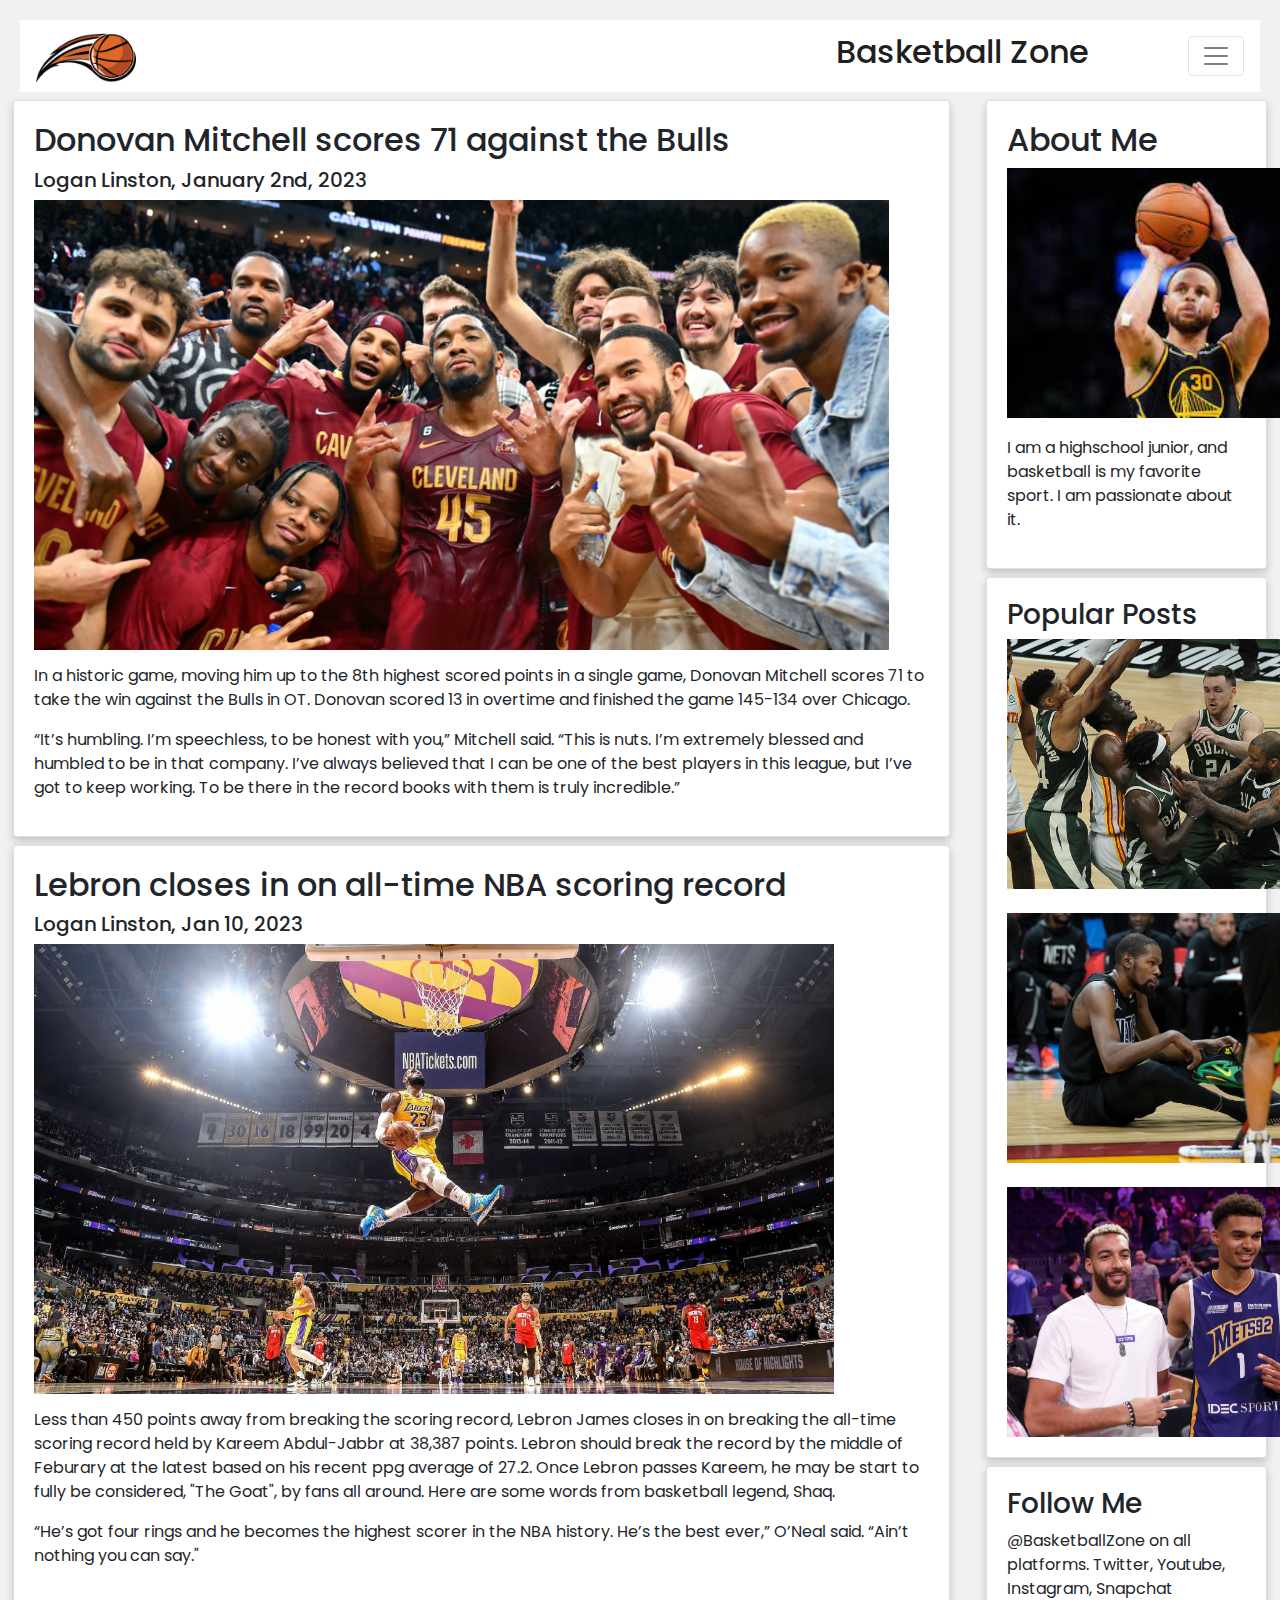
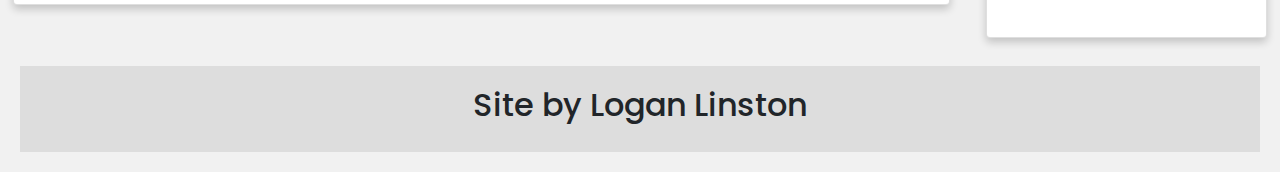
<file: index.html>
<!DOCTYPE html>
<html lang="en">
<head>
    <meta charset="UTF-8">
    <meta http-equiv="X-UA-Compatible" content="IE=edge">
    <meta name="viewport" content="width=device-width, initial-scale=1.0">
    <link rel="stylesheet" href="https://cdn.jsdelivr.net/npm/bootstrap@4.0.0/dist/css/bootstrap.min.css" integrity="sha384-Gn5384xqQ1aoWXA+058RXPxPg6fy4IWvTNh0E263XmFcJlSAwiGgFAW/dAiS6JXm" crossorigin="anonymous">
    <link rel="stylesheet" href="style.css">
    <link rel="preconnect" href="https://fonts.googleapis.com"><link rel="preconnect" href="https://fonts.gstatic.com" crossorigin><link href="https://fonts.googleapis.com/css2?family=Poppins&display=swap" rel="stylesheet">
    <title>Basketball Zone</title>
</head>
<body>
  <nav class="navbar navbar-light" style="background-color: #ffffff;">
    <a class="navbar-brand" href="index.html">
      <div class="logo">
      <img src="images/bbzone.webp" alt="">
      </div>
      <div class="header">
        <h2>Basketball Zone</h2>
      </div>
    </a>
    <button class="navbar-toggler" type="button" data-toggle="collapse" data-target="#navbarNavAltMarkup" aria-controls="navbarNavAltMarkup" aria-expanded="false" aria-label="Toggle navigation">
      <span class="navbar-toggler-icon"></span>
    </button>
    <div class="collapse navbar-collapse" id="navbarNavAltMarkup">
      <div class="navbar-nav">
        <a class="nav-item nav-link active" href="index.html">Home <span class="sr-only">(current)</span></a>
        <a class="nav-item nav-link" href="about.html">About</a>
        <a class="nav-item nav-link" href="contact.html">Contact</a>
      </div>
    </div>
  </nav>
    
      
      <div class="row">
        <div class="leftcolumn">
          <div class="card">
            <h2>Donovan Mitchell scores 71 against the Bulls</h2>
            <h5>Logan Linston, January 2nd, 2023</h5>
            <div class="DM-img" style="height:200px;">
            <img src="images/Donovan Mitchell.jpeg" alt="Donovan Mitchell Post-Game"></div>
            <br>
            <br>
            <br>
            <br>
            <br>
            <br>
            <br>
            <br>
            <br>
            <br>
            <br>
            <p>In a historic game, moving him up to the 8th highest scored points in a single game, Donovan Mitchell scores 71 to take the win against the Bulls in OT. Donovan scored 13 in overtime and finished the game 145-134 over Chicago.</p>
            <blockquote>“It’s humbling. I’m speechless, to be honest with you,” Mitchell said. “This is nuts. I’m extremely blessed and humbled to be in that company. I’ve always believed that I can be one of the best players in this league, but I’ve got to keep working. To be there in the record books with them is truly incredible.”</blockquote>
          </div>
          <div class="card">
            <h2>Lebron closes in on all-time NBA scoring record</h2>
            <h5>Logan Linston, Jan 10, 2023</h5>
            <div class="LJ-img" style="height:200px;">
            <img src="images/lebron dunk.jpeg" alt="Lebron Dunk">
            </div>
            <br>
            <br>
            <br>
            <br>
            <br>
            <br>
            <br>
            <br>
            <br>
            <br>
            <br>
            <p>Less than 450 points away from breaking the scoring record,  Lebron James closes in on breaking the all-time scoring record held by Kareem Abdul-Jabbr at 38,387 points. Lebron should break the record by the middle of Feburary at the latest based on his recent ppg average of 27.2. Once Lebron passes Kareem, he may be start to fully be considered, "The Goat", by fans all around. Here are some words from basketball legend, Shaq.</p>
            <blockquote>“He’s got four rings and he becomes the highest scorer in the NBA history. He’s the best ever,” O’Neal said. “Ain’t nothing you can say."</blockquote>
          </div>
        </div>
        <div class="rightcolumn">
          <div class="card">
            <h2>About Me</h2>
            <div class="AM-img" style="height:100px;">
            <img src="images/steph.jpeg" alt="Me">
            </div>
            <br>
            <br>
            <br>
            <br>
            <br>
            <br>
            <br>
            

            <p>I am a highschool junior, and basketball is my favorite sport. I am passionate about it.</p>
          </div>
          <div class="card">
            <h3>Popular Posts</h3>
            <div class="GA-img"><img src="images/bucks.jpg" alt=""></div><br>
            <div class="KD-img"><img src="images/kd.webp" alt=""></div><br>
            <div class="VW-img"><img src="images/victor.jpeg" alt=""></div>
          </div>
          <div class="card">
            <h3>Follow Me</h3>
            <p>@BasketballZone on all platforms. Twitter, Youtube, Instagram, Snapchat</p>
          </div>
        </div>
      </div>
      
      <div class="footer">
        <h2>Site by Logan Linston</h2>
      </div>


      <script src="https://code.jquery.com/jquery-3.2.1.slim.min.js" integrity="sha384-KJ3o2DKtIkvYIK3UENzmM7KCkRr/rE9/Qpg6aAZGJwFDMVNA/GpGFF93hXpG5KkN" crossorigin="anonymous"></script>
<script src="https://cdn.jsdelivr.net/npm/popper.js@1.12.9/dist/umd/popper.min.js" integrity="sha384-ApNbgh9B+Y1QKtv3Rn7W3mgPxhU9K/ScQsAP7hUibX39j7fakFPskvXusvfa0b4Q" crossorigin="anonymous"></script>
<script src="https://cdn.jsdelivr.net/npm/bootstrap@4.0.0/dist/js/bootstrap.min.js" integrity="sha384-JZR6Spejh4U02d8jOt6vLEHfe/JQGiRRSQQxSfFWpi1MquVdAyjUar5+76PVCmYl" crossorigin="anonymous"></script>
</body>
</html>
</file>
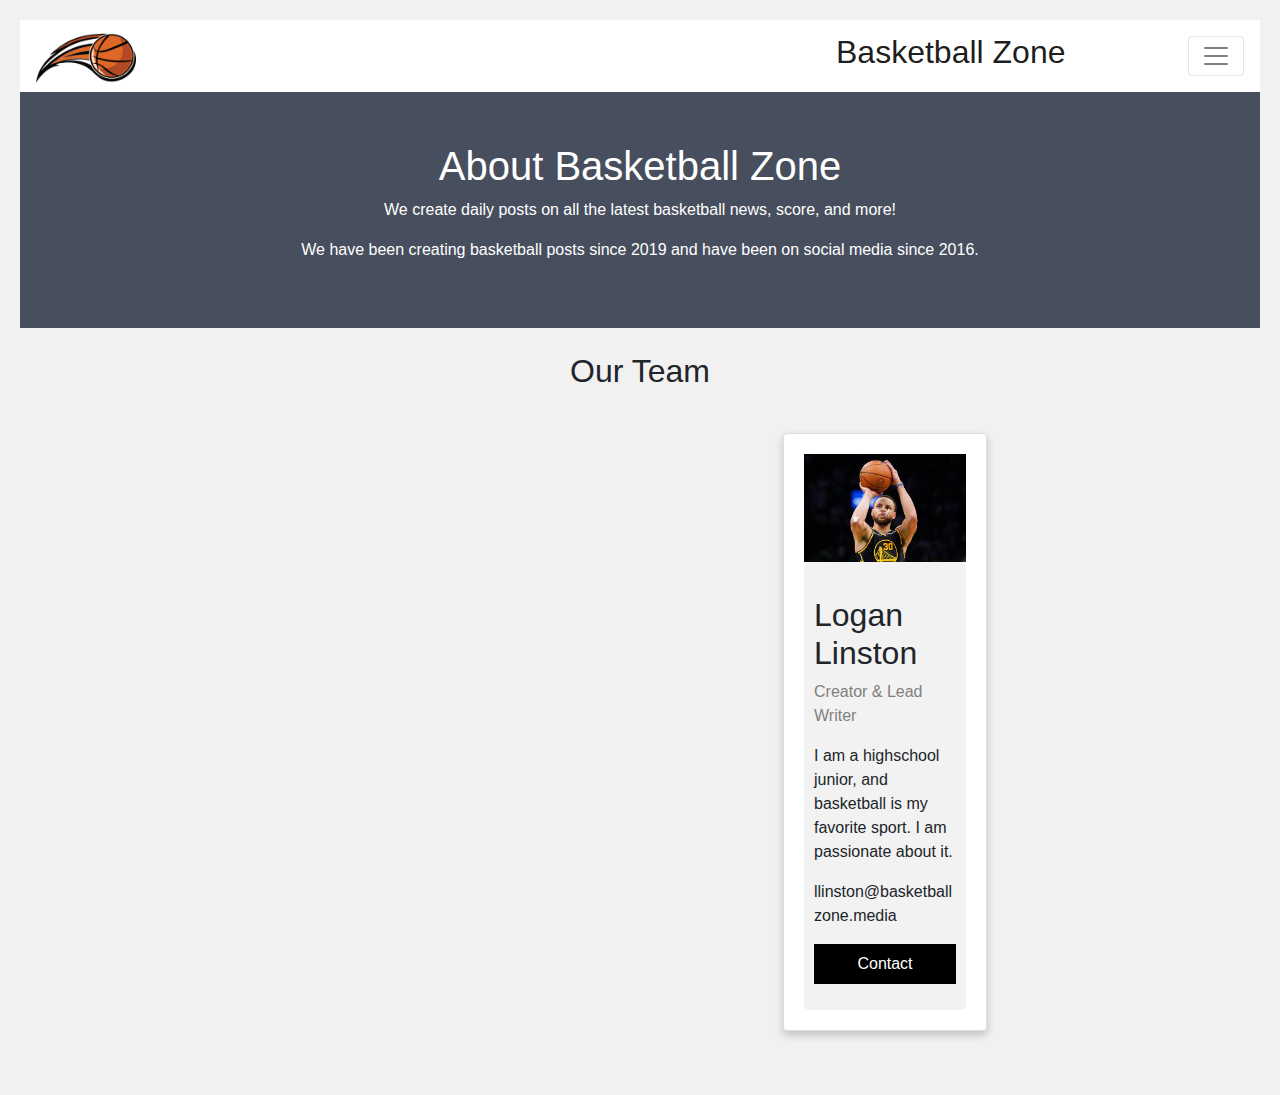
<file: about.html>
<!DOCTYPE html>
<html lang="en">
<head>
    <meta charset="UTF-8">
    <meta http-equiv="X-UA-Compatible" content="IE=edge">
    <meta name="viewport" content="width=device-width, initial-scale=1.0">
    <link rel="stylesheet" href="https://cdn.jsdelivr.net/npm/bootstrap@4.0.0/dist/css/bootstrap.min.css" integrity="sha384-Gn5384xqQ1aoWXA+058RXPxPg6fy4IWvTNh0E263XmFcJlSAwiGgFAW/dAiS6JXm" crossorigin="anonymous">
    <link rel="stylesheet" href="style.css">
    <title>About Basketball Zone</title>
</head>
<body>
    <nav class="navbar navbar-light" style="background-color: #ffffff;">
        <a class="navbar-brand" href="index.html">
          <div class="logo">
          <img src="images/bbzone.webp" alt="">
          </div>
          <div class="header">
            <h2>Basketball Zone</h2>
          </div>
        </a>
        <button class="navbar-toggler" type="button" data-toggle="collapse" data-target="#navbarNavAltMarkup" aria-controls="navbarNavAltMarkup" aria-expanded="false" aria-label="Toggle navigation">
          <span class="navbar-toggler-icon"></span>
        </button>
        <div class="collapse navbar-collapse" id="navbarNavAltMarkup">
          <div class="navbar-nav">
            <a class="nav-item nav-link active" href="index.html">Home <span class="sr-only">(current)</span></a>
            <a class="nav-item nav-link" href="about.html">About</a>
            <a class="nav-item nav-link" href="contact.html">Contact</a>
          </div>
        </div>
      </nav>

    <div class="about-section">
        <h1>About Basketball Zone</h1>
        <p>We create daily posts on all the latest basketball news, score, and more!</p>
        <p>We have been creating basketball posts since 2019 and have been on social media since 2016.</p>
      </div>
      <br>
      <h2 style="text-align:center">Our Team</h2>
      <div class="aboutmebox">
      <div class="row">
        <div class="column">
          <div class="card">
            <img src="images/steph.jpeg" alt="Jane" style="width:100%">
            <div class="container">
                <br>
              <h2>Logan Linston</h2>
              <p class="title">Creator & Lead Writer</p>
              <p>I am a highschool junior, and basketball is my favorite sport. I am passionate about it.</p>
              <p>llinston@basketballzone.media</p>
              <p><button class="button">Contact</button></p>
            </div>
          </div>
        </div>
      </div>


      <script src="https://code.jquery.com/jquery-3.2.1.slim.min.js" integrity="sha384-KJ3o2DKtIkvYIK3UENzmM7KCkRr/rE9/Qpg6aAZGJwFDMVNA/GpGFF93hXpG5KkN" crossorigin="anonymous"></script>
<script src="https://cdn.jsdelivr.net/npm/popper.js@1.12.9/dist/umd/popper.min.js" integrity="sha384-ApNbgh9B+Y1QKtv3Rn7W3mgPxhU9K/ScQsAP7hUibX39j7fakFPskvXusvfa0b4Q" crossorigin="anonymous"></script>
<script src="https://cdn.jsdelivr.net/npm/bootstrap@4.0.0/dist/js/bootstrap.min.js" integrity="sha384-JZR6Spejh4U02d8jOt6vLEHfe/JQGiRRSQQxSfFWpi1MquVdAyjUar5+76PVCmYl" crossorigin="anonymous"></script>
</body>
</html>
</file>
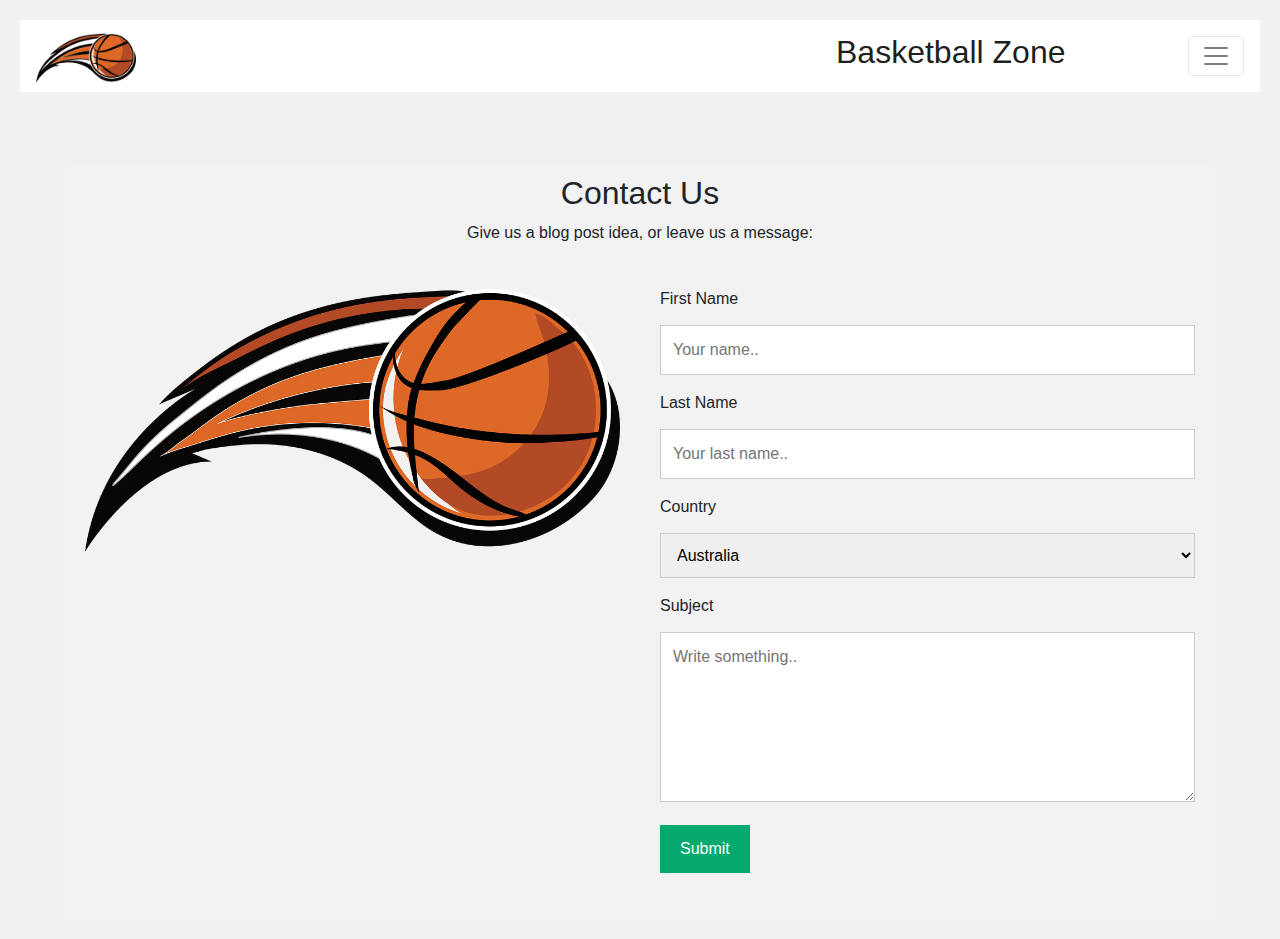
<file: contact.html>
<!DOCTYPE html>
<html lang="en">
<head>
    <meta charset="UTF-8">
    <meta http-equiv="X-UA-Compatible" content="IE=edge">
    <meta name="viewport" content="width=device-width, initial-scale=1.0">
    <link rel="stylesheet" href="https://cdn.jsdelivr.net/npm/bootstrap@4.0.0/dist/css/bootstrap.min.css" integrity="sha384-Gn5384xqQ1aoWXA+058RXPxPg6fy4IWvTNh0E263XmFcJlSAwiGgFAW/dAiS6JXm" crossorigin="anonymous">
    <link rel="stylesheet" href="style.css">
    <title>Contact Me!</title>
</head>
<body>
  
    <nav class="navbar navbar-light" style="background-color: #ffffff;">
        <a class="navbar-brand" href="index.html">
          <div class="logo">
          <img src="images/bbzone.webp" alt="">
          </div>
          <div class="header">
            <h2>Basketball Zone</h2>
          </div>
        </a>
        <button class="navbar-toggler" type="button" data-toggle="collapse" data-target="#navbarNavAltMarkup" aria-controls="navbarNavAltMarkup" aria-expanded="false" aria-label="Toggle navigation">
          <span class="navbar-toggler-icon"></span>
        </button>
        <div class="collapse navbar-collapse" id="navbarNavAltMarkup">
          <div class="navbar-nav">
            <a class="nav-item nav-link active" href="index.html">Home <span class="sr-only">(current)</span></a>
            <a class="nav-item nav-link" href="about.html">About</a>
            <a class="nav-item nav-link" href="contact.html">Contact</a>
          </div>
        </div>
      </nav>
      <br>
      <br>
      <br>
      <div class="container">
        <div style="text-align:center">
          <h2>Contact Us</h2>
          <p>Give us a blog post idea, or leave us a message:</p>
        </div>
        <div class="row">
          <div class="column">
            <img src="images/bbzone.webp" style="width:100%">
          </div>
          <div class="column">
            <form action="/action_page.php">
              <label for="fname">First Name</label>
              <input type="text" id="fname" name="firstname" placeholder="Your name..">
              <label for="lname">Last Name</label>
              <input type="text" id="lname" name="lastname" placeholder="Your last name..">
              <label for="country">Country</label>
              <select id="country" name="country">
                <option value="australia">Australia</option>
                <option value="canada">Canada</option>
                <option value="usa">USA</option>
              </select>
              <label for="subject">Subject</label>
              <textarea id="subject" name="subject" placeholder="Write something.." style="height:170px"></textarea>
              <input type="submit" value="Submit">
            </form>
          </div>
        </div>
      </div>




    <script src="https://code.jquery.com/jquery-3.2.1.slim.min.js" integrity="sha384-KJ3o2DKtIkvYIK3UENzmM7KCkRr/rE9/Qpg6aAZGJwFDMVNA/GpGFF93hXpG5KkN" crossorigin="anonymous"></script>
<script src="https://cdn.jsdelivr.net/npm/popper.js@1.12.9/dist/umd/popper.min.js" integrity="sha384-ApNbgh9B+Y1QKtv3Rn7W3mgPxhU9K/ScQsAP7hUibX39j7fakFPskvXusvfa0b4Q" crossorigin="anonymous"></script>
<script src="https://cdn.jsdelivr.net/npm/bootstrap@4.0.0/dist/js/bootstrap.min.js" integrity="sha384-JZR6Spejh4U02d8jOt6vLEHfe/JQGiRRSQQxSfFWpi1MquVdAyjUar5+76PVCmYl" crossorigin="anonymous"></script>
</body>
</html>
</file>
<file: style.css>
* {
    box-sizing: border-box;
  } 
  body {
    font-family: 'Poppins', sans-serif;
    padding: 20px;
    background: #f1f1f1;
  }
  
  /* Header/Blog Title */
  .header {
    padding-left: 800px;
    text-align: center;
    font-size: 40px;
    background: white;
  }
  
  /* Create two unequal columns that floats next to each other */
  /* Left column */
  .leftcolumn {
    float: left;
    width: 75%;
  }
  
  /* Right column */
  .rightcolumn {
    float: left;
    width: 25%;
    padding-left: 20px;
  }
  
  /* Fake image */
  .DM-img {
    width: 50%;
    padding: 0px;
  }
  .DM-img img{
    height: 450px;
    margin: 0px;
    width:auto;
  }
  .LJ-img {

    width: 50%;
    padding: 0px;
  }
  .LJ-img img{
    height: 450px;
    margin: 0px;
    width:auto;
  }
  .AM-img {
    width: 50%;
    padding: 0px;
  }
  .AM-img img{
    height: 250px;
    margin: 0px;
    width:auto;
  }
  .GA-img {
    width: 50%;
    padding: 0px;
  }
  .GA-img img{
    height: 250px;
    margin: 0px;
    width:auto;
  }
  .KD-img {
    width: 50%;
    padding: 0px;
  }
  .KD-img img{
    height: 250px;
    margin: 0px;
    width:auto;
  }
  .VW-img {
    width: 50%;
    padding: 0px;
  }
  .VW-img img{
    height: 250px;
    margin: 0px;
    width:auto;
  }

  .logo img{
   position: absolute;
    height: 50px;
  }
  /* Add a card effect for articles */
  .card {
    background-color: white;
    padding: 20px;
    margin-top: 20px;
  }
  
  /* Clear floats after the columns */
  .row:after {
    content: "";
    display: table;
    clear: both;
  }
  
  /* Footer */
  .footer {
    padding: 20px;
    text-align: center;
    background: #ddd;
    margin-top: 20px;
  }
  
  /* Responsive layout - when the screen is less than 800px wide, make the two columns stack on top of each other instead of next to each other */
  @media screen and (max-width: 800px) {
    .leftcolumn, .rightcolumn {
      width: 100%;
      padding: 0;
    }
  }

html {
  box-sizing: border-box;
}

*, *:before, *:after {
  box-sizing: inherit;
}

.column {
  float: left;
  width: 33.3%;
  margin-bottom: 16px;
  padding: 0 8px;
}

.card {
  box-shadow: 0 4px 8px 0 rgba(0, 0, 0, 0.2);
  margin: 8px;
}

.about-section {
  padding: 50px;
  text-align: center;
  background-color: #474e5d;
  color: white;
}

.container {
  padding: 0 16px;
}

.container::after, .row::after {
  content: "";
  clear: both;
  display: table;
}

.title {
  color: grey;
}

.button {
  border: none;
  outline: 0;
  display: inline-block;
  padding: 8px;
  color: white;
  background-color: #000;
  text-align: center;
  cursor: pointer;
  width: 100%;
}

.aboutmebox{
  padding-left: 750px;
}

.button:hover {
  background-color: #555;
}

@media screen and (max-width: 650px) {
  .column {
    width: 100%;
    display: block;
  }
}
* {
  box-sizing: border-box;
}

/* Style inputs */
input[type=text], select, textarea {
  width: 100%;
  padding: 12px;
  border: 1px solid #ccc;
  margin-top: 6px;
  margin-bottom: 16px;
  resize: vertical;
}

input[type=submit] {
  background-color: #04AA6D;
  color: white;
  padding: 12px 20px;
  border: none;
  cursor: pointer;
}

input[type=submit]:hover {
  background-color: #45a049;
}

/* Style the container/contact section */
.container {
  border-radius: 5px;
  background-color: #f2f2f2;
  padding: 10px;
}

/* Create two columns that float next to eachother */
.column {
  float: left;
  width: 50%;
  margin-top: 6px;
  padding: 20px;
}

/* Clear floats after the columns */
.row:after {
  content: "";
  display: table;
  clear: both;
}

/* Responsive layout - when the screen is less than 600px wide, make the two columns stack on top of each other instead of next to each other */
@media screen and (max-width: 600px) {
  .column, input[type=submit] {
    width: 100%;
    margin-top: 0;
  }
}
</file>
